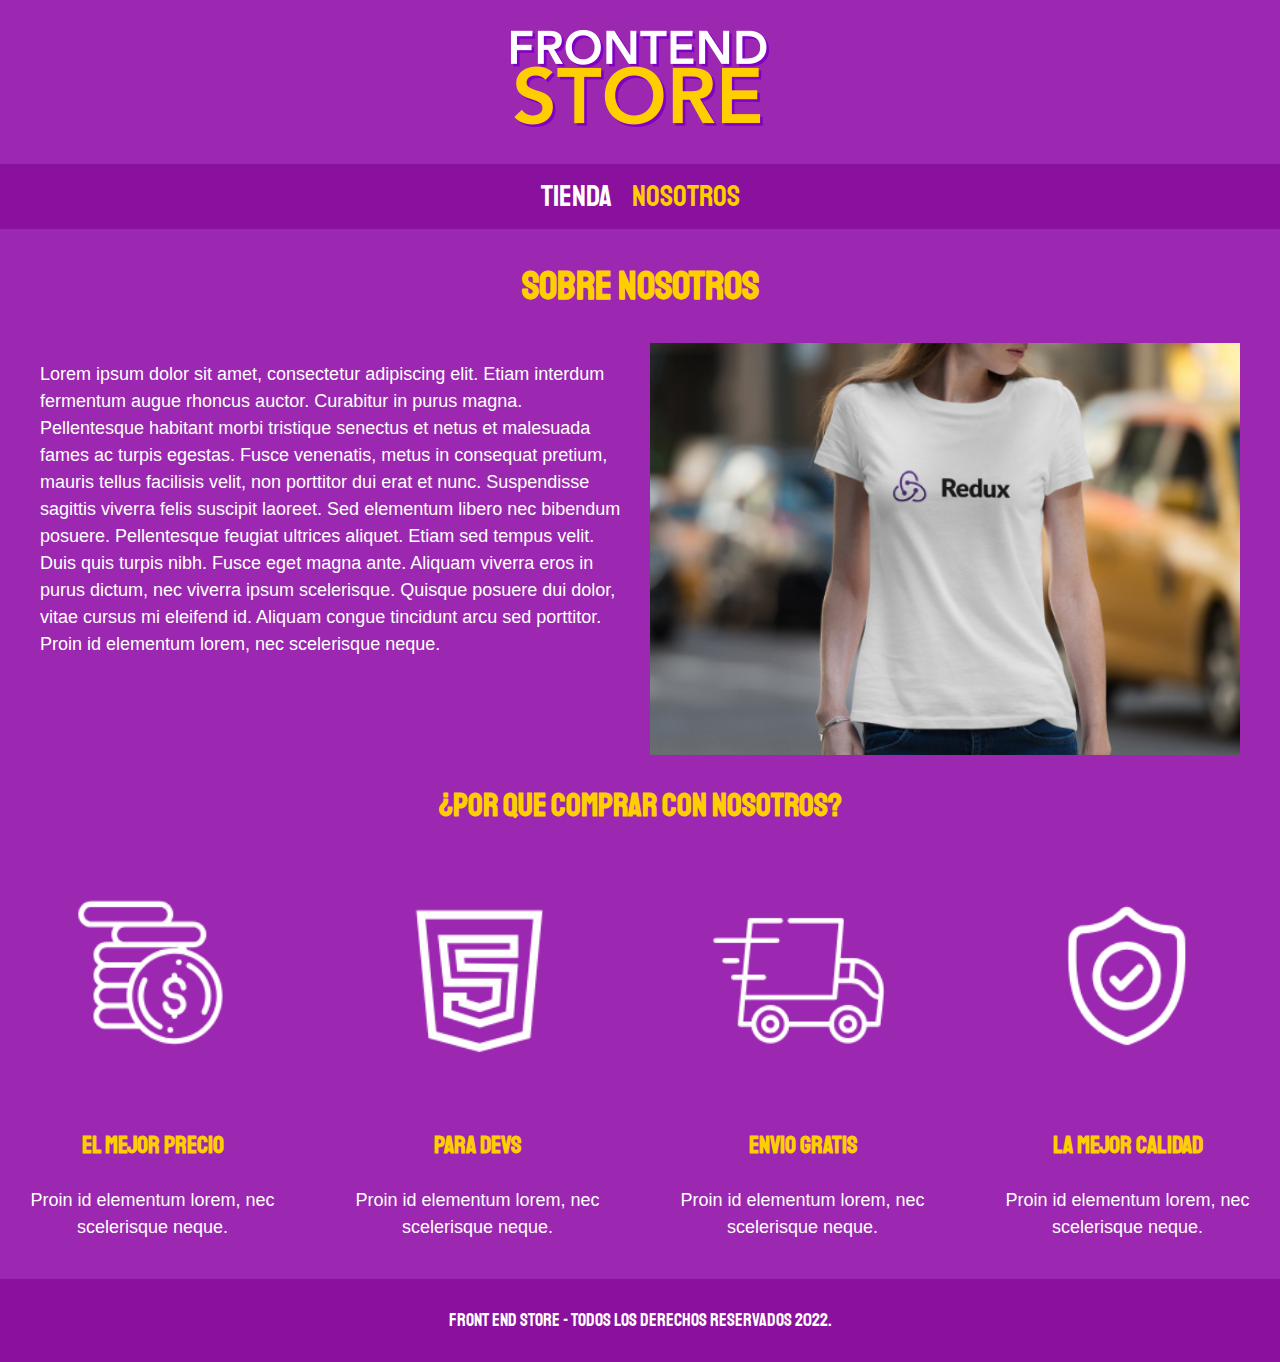
<file: nosotros.html>
<!DOCTYPE html>
<html lang="en">
<head>
    <meta charset="UTF-8">
    <meta http-equiv="X-UA-Compatible" content="IE=edge">
    <meta name="viewport" content="width=device-width, initial-scale=1.0">
    <title>Document</title>
    <link rel="stylesheet" href="css/normalize.css">
    <link href="https://fonts.googleapis.com/css2?family=Staatliches&family=Supermercado+One&display=swap" rel="stylesheet">
    <link rel="stylesheet" href="css/style.css">
</head>
<body>
    <header class="header">
        <a href="index.html">
            <img class="header__logo" src="img/logo.png" alt="Logotipo">
        </a>
    </header>

    <nav class="navegacion">
        <a class="navegacion__enlace " href="index.html">Tienda</a>
        <a class="navegacion__enlace navegacion__enlace--activo" href="nosotros.html">Nosotros</a>
    </nav>

    <main class="contenedor">
        <h1>Sobre nosotros </h1>

        <div class="nosotros">
            <div class="nosotros__contenido">
                <p >
                    Lorem ipsum dolor sit amet, consectetur adipiscing elit. Etiam interdum fermentum augue rhoncus auctor. Curabitur in purus magna. Pellentesque habitant morbi tristique senectus et netus et malesuada fames ac turpis egestas. 
                    Fusce venenatis, metus in consequat pretium, mauris tellus facilisis velit, non porttitor dui erat et nunc. Suspendisse sagittis viverra felis suscipit laoreet. Sed elementum libero nec bibendum posuere. Pellentesque feugiat ultrices aliquet.
                    Etiam sed tempus velit. Duis quis turpis nibh. Fusce eget magna ante. Aliquam viverra eros in purus dictum, nec viverra ipsum scelerisque. Quisque posuere dui dolor, vitae cursus mi eleifend id. Aliquam congue tincidunt arcu sed porttitor.
                    Proin id elementum lorem, nec scelerisque neque.
                </p>

            </div>
            <img class="nosotros__imagen" src="img/nosotros.jpg" alt="Imagen">
        </div>
        
    </main>
        <section class="contenedor_compra">
            <h2 class="comprar__titulo">¿Por que comprar con nosotros?</h2>

            <div class="bloques">
                <div class="bloque">
                    <img class="bloque__imagen" src="img/icono_1.png" alt="por que comprar">
                    <h3 class="bloque_titulo">El mejor precio</h3>
                    <p>Proin id elementum lorem, nec scelerisque neque.</p>
                </div><!--Fin bloque-->
                <div class="bloque">
                    <img class="bloque__imagen" src="img/icono_2.png" alt="por que comprar">
                    <h3 class="bloque_titulo">Para Devs</h3>
                    <p>Proin id elementum lorem, nec scelerisque neque.</p>
                </div><!--Fin bloque--><div class="bloque">
                    <img class="bloque__imagen" src="img/icono_3.png" alt="por que comprar">
                    <h3 class="bloque_titulo">Envio gratis</h3>
                    <p>Proin id elementum lorem, nec scelerisque neque.</p>
                </div><!--Fin bloque--><div class="bloque">
                    <img class="bloque__imagen" src="img/icono_4.png" alt="por que comprar">
                    <h3 class="bloque_titulo">La mejor calidad</h3>
                    <p>Proin id elementum lorem, nec scelerisque neque.</p>
                </div><!--Fin bloque-->
            </div><!--Fin bloques-->

        </section>
    <footer class="footer">
        <p class="footer__text">Front End Store - Todos los derechos Reservados 2022.</p>
    </footer>
    
</body>
</html>
</file>
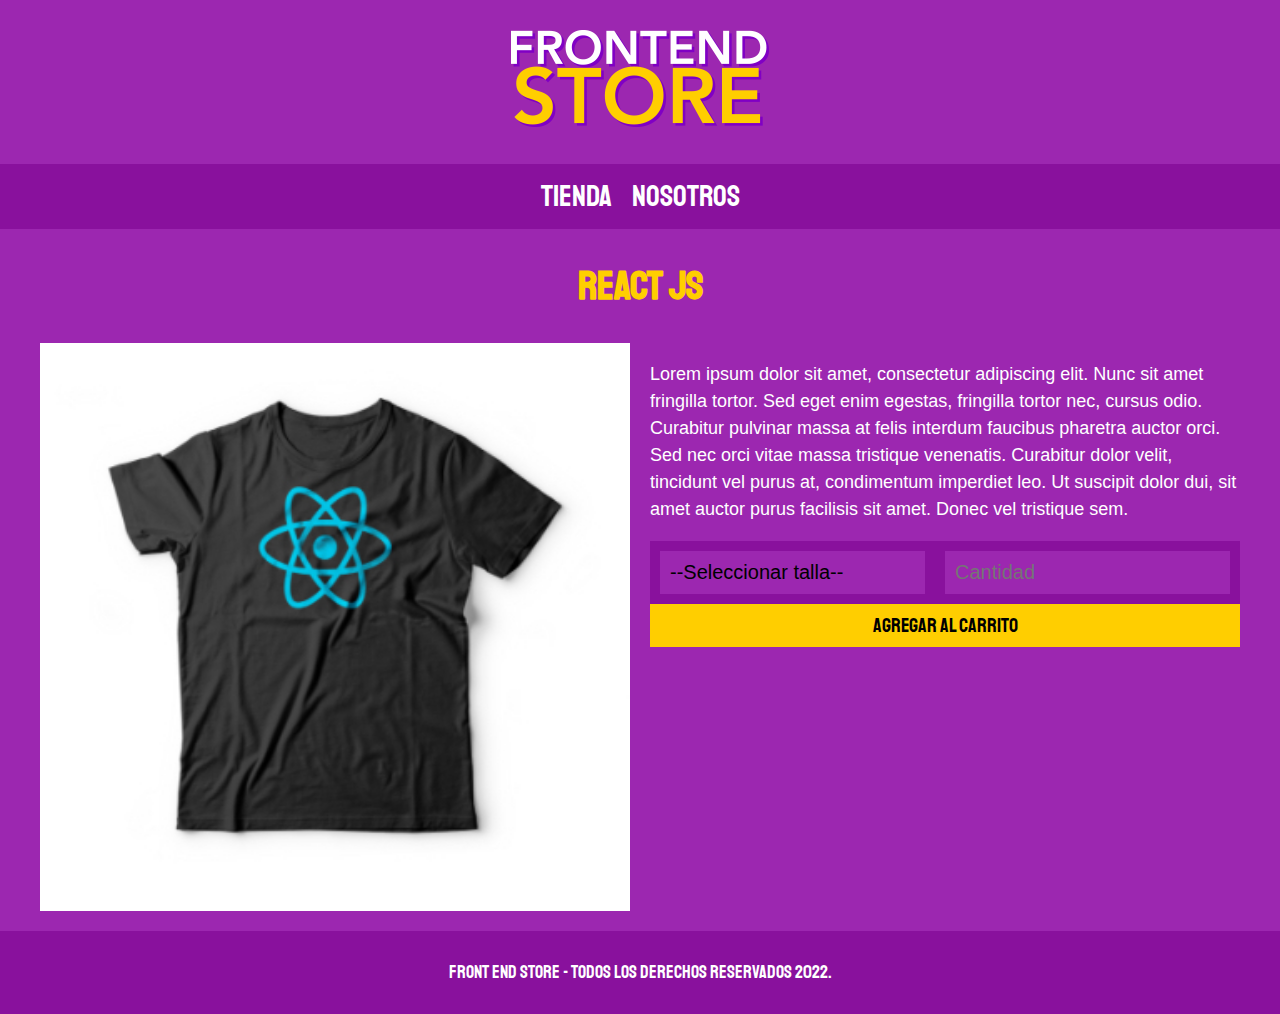
<file: producto.html>
<!DOCTYPE html>
<html lang="en">
<head>
    <meta charset="UTF-8">
    <meta http-equiv="X-UA-Compatible" content="IE=edge">
    <meta name="viewport" content="width=device-width, initial-scale=1.0">
    <title>Document</title>
    <link rel="stylesheet" href="css/normalize.css">
    <link href="https://fonts.googleapis.com/css2?family=Staatliches&family=Supermercado+One&display=swap" rel="stylesheet">
    <link rel="stylesheet" href="css/style.css">
</head>
<body>
    <header class="header">
        <a href="index.html">
            <img class="header__logo" src="img/logo.png" alt="Logotipo">
        </a>
    </header>

    <nav class="navegacion">
        <a class="navegacion__enlace " href="index.html">Tienda</a>
        <a class="navegacion__enlace " href="nosotros.html">Nosotros</a>
    </nav>

    <main class="contenedor">
        <h1>React Js</h1>
        <div  class="camisas">
            <img class="camisa__imagen" src="img/3.jpg" alt="Imagen del producto ">

            <div class="camisa__contenido ">
                <p>
                    Lorem ipsum dolor sit amet, consectetur adipiscing elit. Nunc sit amet fringilla tortor. 
                    Sed eget enim egestas, fringilla tortor nec, cursus odio. Curabitur pulvinar massa at felis interdum faucibus pharetra auctor orci. 
                    Sed nec orci vitae massa tristique venenatis. Curabitur dolor velit, tincidunt vel purus at, condimentum imperdiet leo. 
                    Ut suscipit dolor dui, sit amet auctor purus facilisis sit amet. Donec vel tristique sem.
                </p>
                    <form class="formulario" >
                        <select class="formulario__campo">
                            <option disabled selected>--Seleccionar talla--</option>
                            <option>Chica</option>
                            <option>Mediana</option>
                            <option>Grande</option>
                        </select>
                        <input class="formulario__campo" type="number" placeholder="Cantidad" min="1">
                        <input class="formulario__submit" type="submit" value="Agregar al carrito">
                    </form>
            </div>
        </div>
    </main>

    <footer class="footer">
        <p class="footer__text">Front End Store - Todos los derechos Reservados 2022.</p>
    </footer>
    
</body>
</html>
</file>
<file: css/style.css>
/*:root{
    --primario: #FFE5F0;
    --secundario: #EFEFEF;
    --secundario-oscuro: #E3B1C8;
}*/

:root{
    --primario: #9c27b0;
    --primariooscuro: #89119D;
    --secundario: #FFCE00;
    --secundariooscuro: rgb(233, 287, 2);

    --fuenteprincipal: 'Staatliches', cursive;
}

html {
    box-sizing: border-box;
    font-size: 62.5%;
}

*, *:before, *:after {
    box-sizing: inherit;
}


/*globales*/
body{
    background-color: var(--primario);
    font-size: 1.6rem;
    line-height: 1.5;

}

p{
    font-size: 1.8rem;
    font-family: Arial, Helvetica, sans-serif;
    color: white;
}

a{
    text-decoration: none;
}

img{
    width: 100%;
}

.contenedor{
    max-width: 120rem;
    margin: 0 auto;
}

h1,h2,h3{
    text-align: center;
    color: var(--secundario);
    font-family: var(--fuenteprincipal);
}

h1{
    font-size: 4rem;
}
h2{
    font-size: 3.2rem;
}
h3{
    font-size: 2.4rem;
}

/*Header*/
.header{
    display: flex;
    justify-content: center;
}
.header__logo{
    margin: 3rem 0;
}
/*footer*/
.footer{
    background-color: var(--primariooscuro);
    padding: 1rem 0;
    margin-top: 2rem;
}
.footer__text{
    text-align: center;
    font-family: var(--fuenteprincipal);
    size: 2rem;
}
/*Navegacion*/
.navegacion{
    background-color: var(--primariooscuro);
    padding: 1rem;
    display: flex;
    justify-content: center;
    gap: 2rem;/*Nueva forma, sino poner en el navegacion margin right y con un last-of-type con margin right 0% para dispositvos mayormente IOS*/
}
.navegacion__enlace{
    font-family: var(--fuenteprincipal);
    color: white;
    font-size: 3rem;
    
}
.navegacion__enlace--activo, 
.navegacion__enlace:hover{
    color: var(--secundario);
}
/*grid*/
.grid{
    display: grid;
    grid-template-columns: repeat(2, 1fr);
    gap: 2rem;
}

@media ( min-width: 768px) { 
    .grid{
        display: grid;
        grid-template-columns: repeat(3, 1fr);
    }
}
/*Productos*/
.producto{
    background-color: var(--primariooscuro);
    padding: 1rem;
}

.producto__nombre{
    font-size: 4rem;

}
.producto__precio{
    font-size: 2.8rem;
    color: var(--secundario);
}

.producto__nombre,
.producto__precio{
    font-family: var(--fuenteprincipal);
    margin: 1rem 0;
    text-align: center;
}
/*Grid*/
.grafico{
    min-height: 30rem;
    background-repeat: no-repeat;
    background-size: cover;
    grid-column: 1 / 3;
}
.grafico--camisas{
    background-image: url(../img/grafico1.jpg);
    grid-row: 2 /3;
}
.grafico--node{
    background-image: url(../img/grafico2.jpg);
    grid-row: 8 / 9;
}

@media ( min-width: 768px) { 
    .grafico--node{
        grid-row: 5 / 6;
        grid-column: 2 / 4;
    
    }    
}

/*Sobre nosotros*/
.nosotros{
    display: grid;
    grid-template-rows: repeat(2 , auto);
}
@media ( min-width: 768px) { 
    .nosotros{
        grid-template-columns: repeat(2 , 1fr);
        column-gap: 2rem;
    }
    
}
.nosotros__imagen{
    grid-row: 1 / 2;
    
}
@media ( min-width: 768px) { 
    .nosotros__imagen{
        grid-column: 2 / 3;
    }
    
}

/*BLOQUES*/
.bloques{
    display: grid;
    grid-template-columns: repeat(2, 1fr);
    gap: 2rem;
}

.bloque{
    text-align: center;
}

.bloque__titulo{
    margin: 0;
}

@media ( min-width: 768px) {
    .bloques{
        grid-template-columns: repeat(4, 1fr);
    } 
    
}

/*Producto*/

@media ( min-width: 768px) { 
    .camisas {
        display: grid;
        grid-template-columns: repeat(2, 1fr);
        column-gap: 2rem;

    }
}

.formulario{
    display: grid;
    grid-template-columns: repeat(2, 1fr);


}
.formulario__campo{
    border: 1rem solid var(--primariooscuro); /*Width, style, color*/
    background-color: transparent;
    font-size: 2rem;
    font-family: Arial, Helvetica, sans-serif;
    padding: 1rem;
    appearance: none
}
.formulario__submit{
    background-color:var(--secundario);
    font-size: 2rem;
    font-family: var(--fuenteprincipal);
    padding: 1rem;
    border: none;
    transition: background-color 2s ease;/*Esto sirve con cualquiera de las propiedades a las cual nosotros queremos agregar*/
    grid-column: 1 / 3;
}
.formulario__submit:hover{
    cursor: pointer;
    background-color: var(--secundariooscuro);
}
</file>
